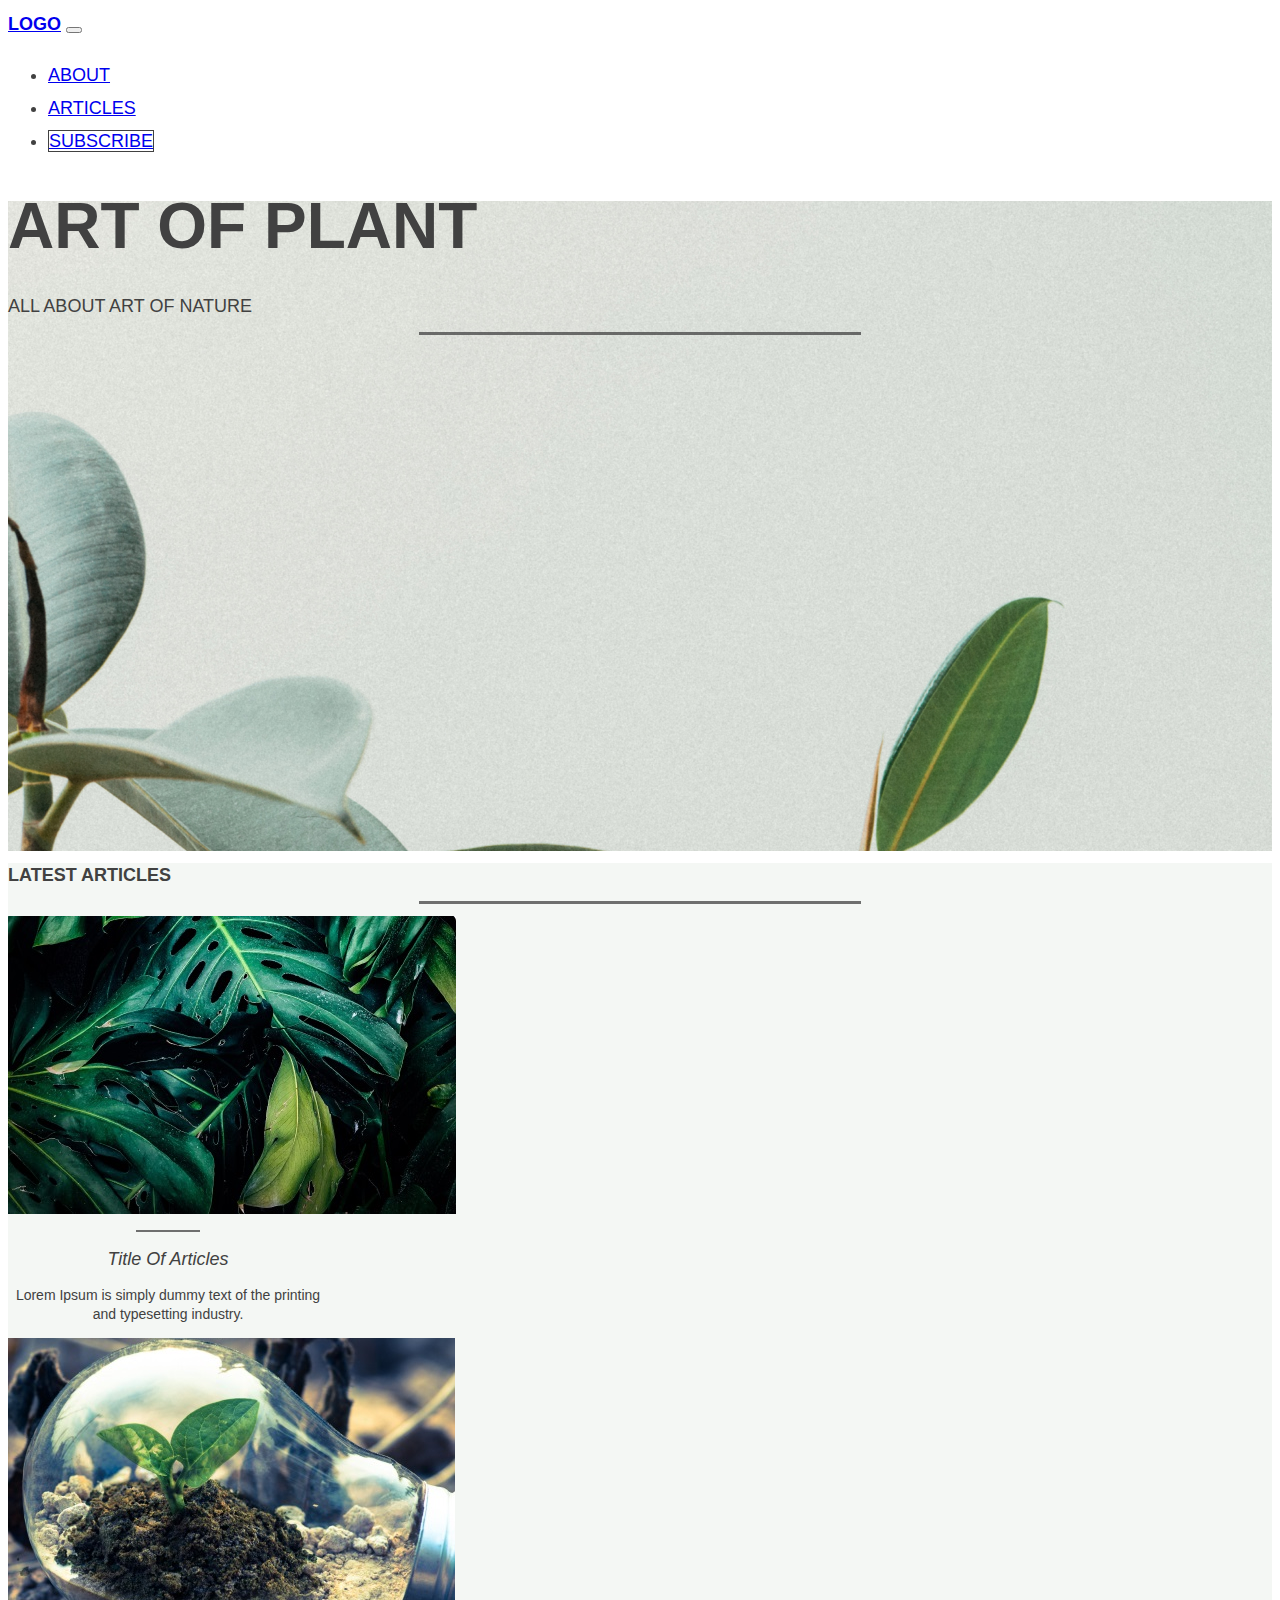
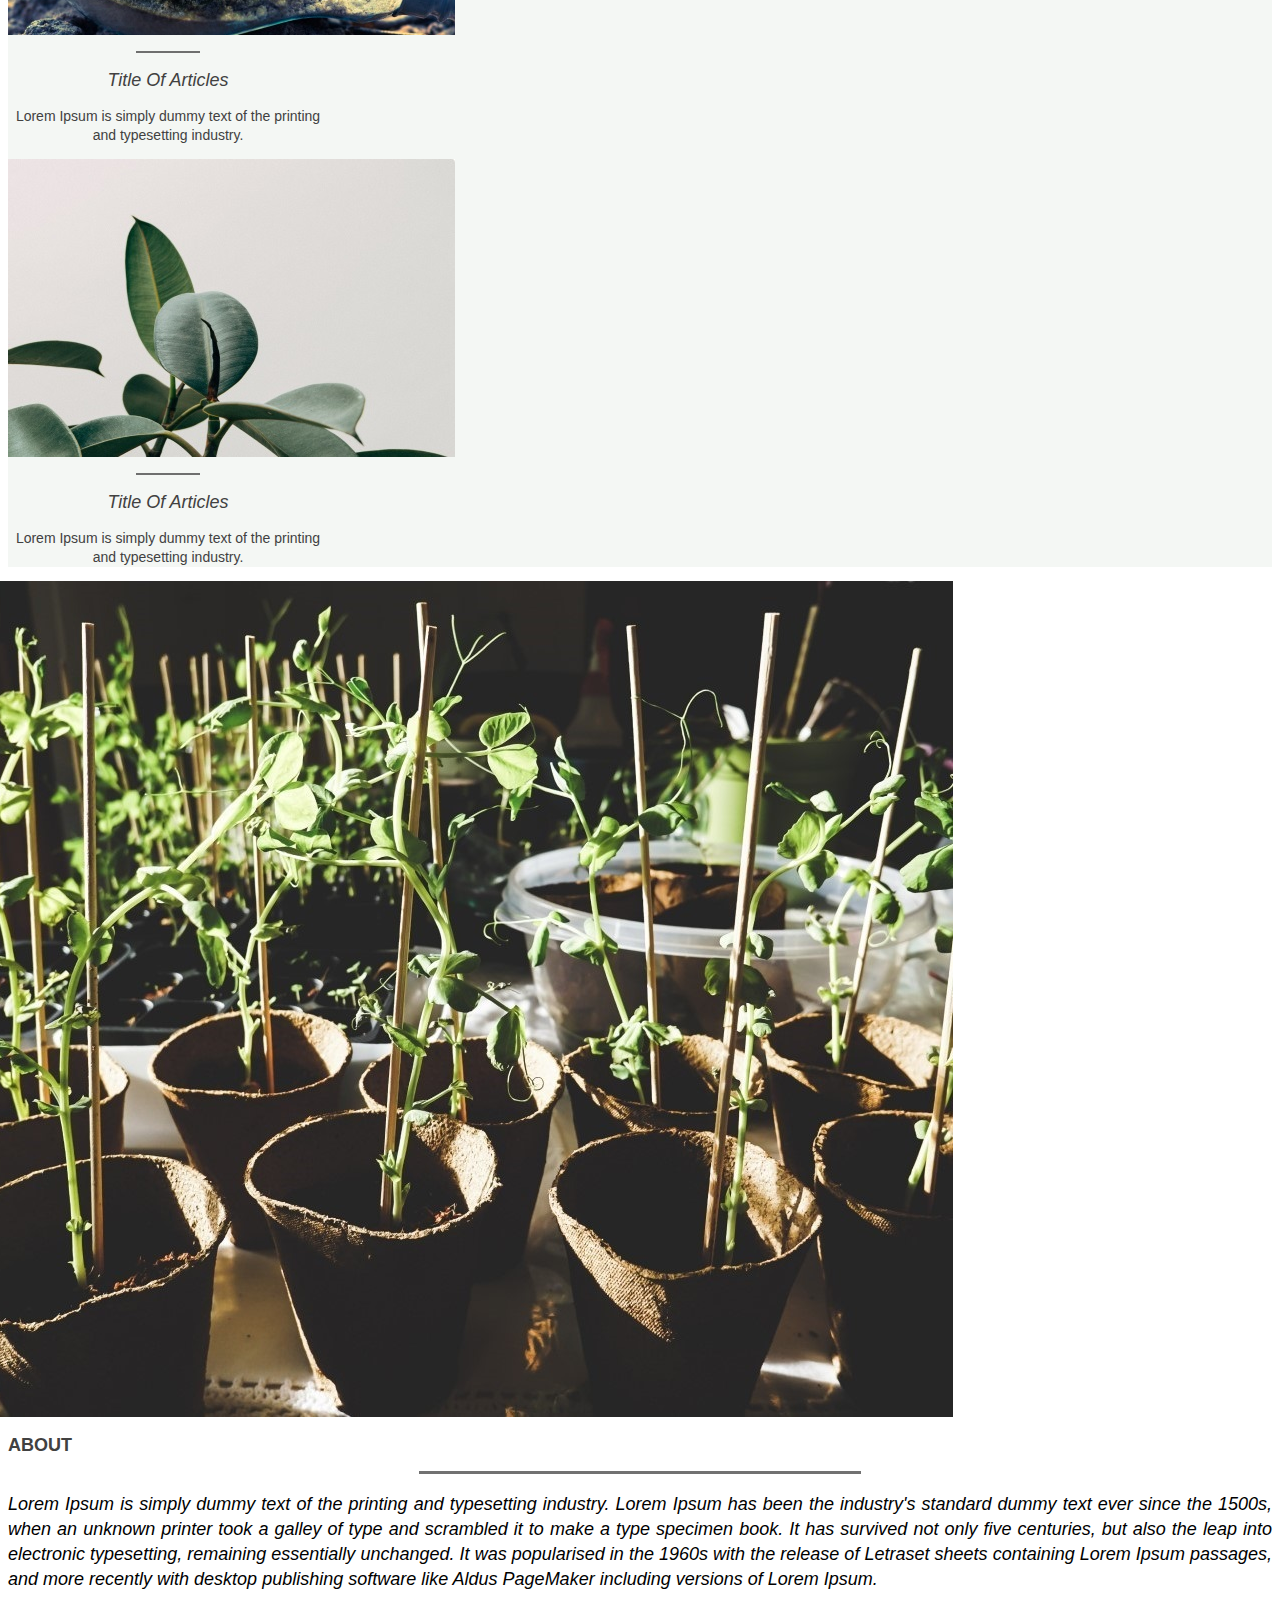
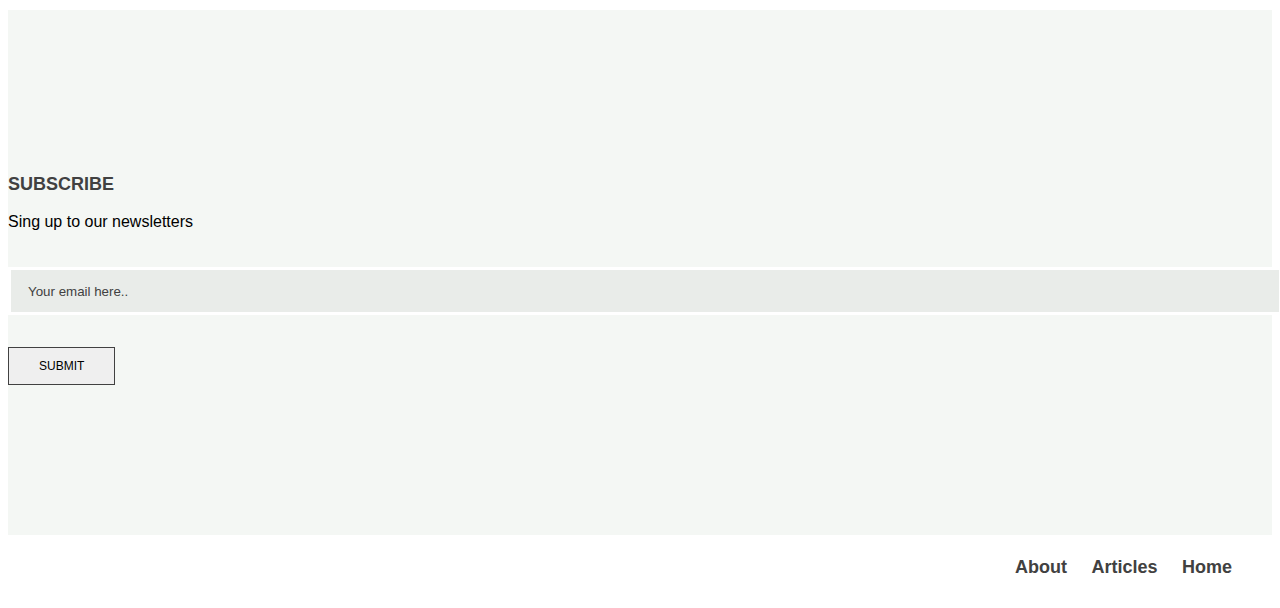
<file: 01 - Landing Page/index.html>
<!DOCTYPE html>
<html lang="en">
  <head>
    <!-- Required meta tags -->
    <meta charset="utf-8" />
    <meta name="viewport" content="width=device-width, initial-scale=1" />

    <!-- Bootstrap CSS -->
    <link
      href="https://cdn.jsdelivr.net/npm/bootstrap@5.1.3/dist/css/bootstrap.min.css"
      rel="stylesheet"
      integrity="sha384-1BmE4kWBq78iYhFldvKuhfTAU6auU8tT94WrHftjDbrCEXSU1oBoqyl2QvZ6jIW3"
      crossorigin="anonymous"
    />

    <!-- My CSS -->
    <link rel="stylesheet" href="assets/css/style.css" />

    <title>Tugas Pertama - BS5</title>
  </head>

  <body>
    <!-- Navbar  -->
    <nav class="navbar fixed-top navbar-expand-lg navbar-light p-3">
      <div class="container">
        <a class="navbar-brand" href="#home">LOGO</a>
        <button
          class="navbar-toggler"
          type="button"
          data-bs-toggle="collapse"
          data-bs-target="#navbarNav"
          aria-controls="navbarNav"
          aria-expanded="false"
          aria-label="Toggle navigation"
        >
          <span class="navbar-toggler-icon"></span>
        </button>

        <div class="collapse navbar-collapse" id="navbarNav">
          <div class="mx-auto"></div>
          <ul class="navbar-nav">
            <li class="nav-item">
              <a class="nav-link" href="#about">ABOUT</a>
            </li>
            <li class="nav-item px-lg-5 px-sm-0">
              <a class="nav-link" href="#articles">ARTICLES</a>
            </li>
            <li class="nav-item">
              <a
                class="nav-link border-button px-4 d-inline-block"
                href="#subscribe"
                >SUBSCRIBE</a
              >
            </li>
          </ul>
        </div>
      </div>
    </nav>
    <!-- End Navbar -->

    <!-- Banner -->
    <section
      id="home"
      class="banner-image w-100 vh-100 d-flex justify-content-center align-items-center"
    >
      <div class="content text-center mycolor-brown">
        <h1>ART OF PLANT</h1>
        <p class="underline d-inline-block pt-4">ALL ABOUT ART OF NATURE</p>
      </div>
    </section>
    <!-- End Banner -->

    <!-- Articles -->
    <section id="articles" class="container-fluid text-center py-5 mybg-grey">
      <h1 class="h1-content underline d-inline-block">LATEST ARTICLES</h1>
      <div class="cards row my-4 justify-content-center">
        <div class="col-lg-3 col-sm-12 d-flex justify-content-center">
          <div class="card shadow rounded" style="width: 20rem">
            <img
              src="assets/img/article-1.jpg"
              class="card-img-top"
              alt="..."
            />
            <div class="card-body mt-4 mb-5 mx-4">
              <h1 class="card-title top-line">Title Of Articles</h1>
              <p class="card-text text-start">
                Lorem Ipsum is simply dummy text of the printing and typesetting
                industry.
              </p>
            </div>
          </div>
        </div>
        <div
          class="col-lg-3 col-sm-12 my-lg-0 my-sm-4 d-flex justify-content-center"
        >
          <div class="card shadow rounded" style="width: 20rem">
            <img
              src="assets/img/article-2.jpg"
              class="card-img-top"
              alt="..."
            />
            <div class="card-body mt-4 mb-5 mx-4">
              <h1 class="card-title top-line">Title Of Articles</h1>
              <p class="card-text text-start">
                Lorem Ipsum is simply dummy text of the printing and typesetting
                industry.
              </p>
            </div>
          </div>
        </div>
        <div class="col-lg-3 col-sm-12 d-flex justify-content-center">
          <div class="card shadow rounded" style="width: 20rem">
            <img
              src="assets/img/article-3.jpg"
              class="card-img-top"
              alt="..."
            />
            <div class="card-body mt-4 mb-5 mx-4">
              <h1 class="card-title top-line">Title Of Articles</h1>
              <p class="card-text text-start">
                Lorem Ipsum is simply dummy text of the printing and typesetting
                industry.
              </p>
            </div>
          </div>
        </div>
      </div>
    </section>
    <!-- End Articles -->

    <!-- About -->
    <section id="about" class="container-fluid">
      <div class="row">
        <img
          src="assets/img/about.jpg"
          alt=""
          class="col-lg-6 col-sm-10 offset-lg-0 offset-sm-1 my-lg-0 my-sm-5"
        />
        <div
          class="about-content col-lg-6 col-sm-12 m-auto text-center p-5 pt-2"
        >
          <h1 class="h1-content underline d-inline-block">ABOUT</h1>
          <p>
            Lorem Ipsum is simply dummy text of the printing and typesetting
            industry. Lorem Ipsum has been the industry's standard dummy text
            ever since the 1500s, when an unknown printer took a galley of type
            and scrambled it to make a type specimen book. It has survived not
            only five centuries, but also the leap into electronic typesetting,
            remaining essentially unchanged. It was popularised in the 1960s
            with the release of Letraset sheets containing Lorem Ipsum passages,
            and more recently with desktop publishing software like Aldus
            PageMaker including versions of Lorem Ipsum.
          </p>
        </div>
      </div>
    </section>
    <!-- End About -->

    <!-- Subscribe -->
    <section
      id="subscribe"
      class="m-auto mybg-grey text-center container-fluid row"
    >
      <div class="col-lg-4 col-sm-9 m-auto">
        <h1 class="h1-content">SUBSCRIBE</h1>
        <p class="">Sing up to our newsletters</p>
        <input type="text" class="myinput" placeholder="Your email here.." />
        <button class="border-button">SUBMIT</button>
      </div>
    </section>
    <!-- End Subscribe -->

    <!-- Footer -->
    <section id="footer">
      <ul>
        <li><a href="#about">About</a></li>
        <li><a href="#articles">Articles</a></li>
        <li><a href="#home">Home</a></li>
      </ul>
    </section>
    <!-- End Footer -->

    <!-- Optional JavaScript; choose one of the two! -->

    <!-- Option 1: Bootstrap Bundle with Popper -->
    <script
      src="https://cdn.jsdelivr.net/npm/bootstrap@5.1.3/dist/js/bootstrap.bundle.min.js"
      integrity="sha384-ka7Sk0Gln4gmtz2MlQnikT1wXgYsOg+OMhuP+IlRH9sENBO0LRn5q+8nbTov4+1p"
      crossorigin="anonymous"
    ></script>

    <!-- Option 2: Separate Popper and Bootstrap JS -->
    <!--
    <script src="https://cdn.jsdelivr.net/npm/@popperjs/core@2.10.2/dist/umd/popper.min.js" integrity="sha384-7+zCNj/IqJ95wo16oMtfsKbZ9ccEh31eOz1HGyDuCQ6wgnyJNSYdrPa03rtR1zdB" crossorigin="anonymous"></script>
    <script src="https://cdn.jsdelivr.net/npm/bootstrap@5.1.3/dist/js/bootstrap.min.js" integrity="sha384-QJHtvGhmr9XOIpI6YVutG+2QOK9T+ZnN4kzFN1RtK3zEFEIsxhlmWl5/YESvpZ13" crossorigin="anonymous"></script>
    -->

    <!-- My JS -->
    <script type="text/javascript">
      var nav = document.querySelector("nav");

      window.addEventListener("scroll", function () {
        if (window.pageYOffset > 100) {
          nav.classList.add("bg-dark", "shadow", "navbar-dark");
        } else {
          nav.classList.remove("bg-dark", "shadow", "navbar-dark");
        }
      });
    </script>
  </body>
</html>
</file>
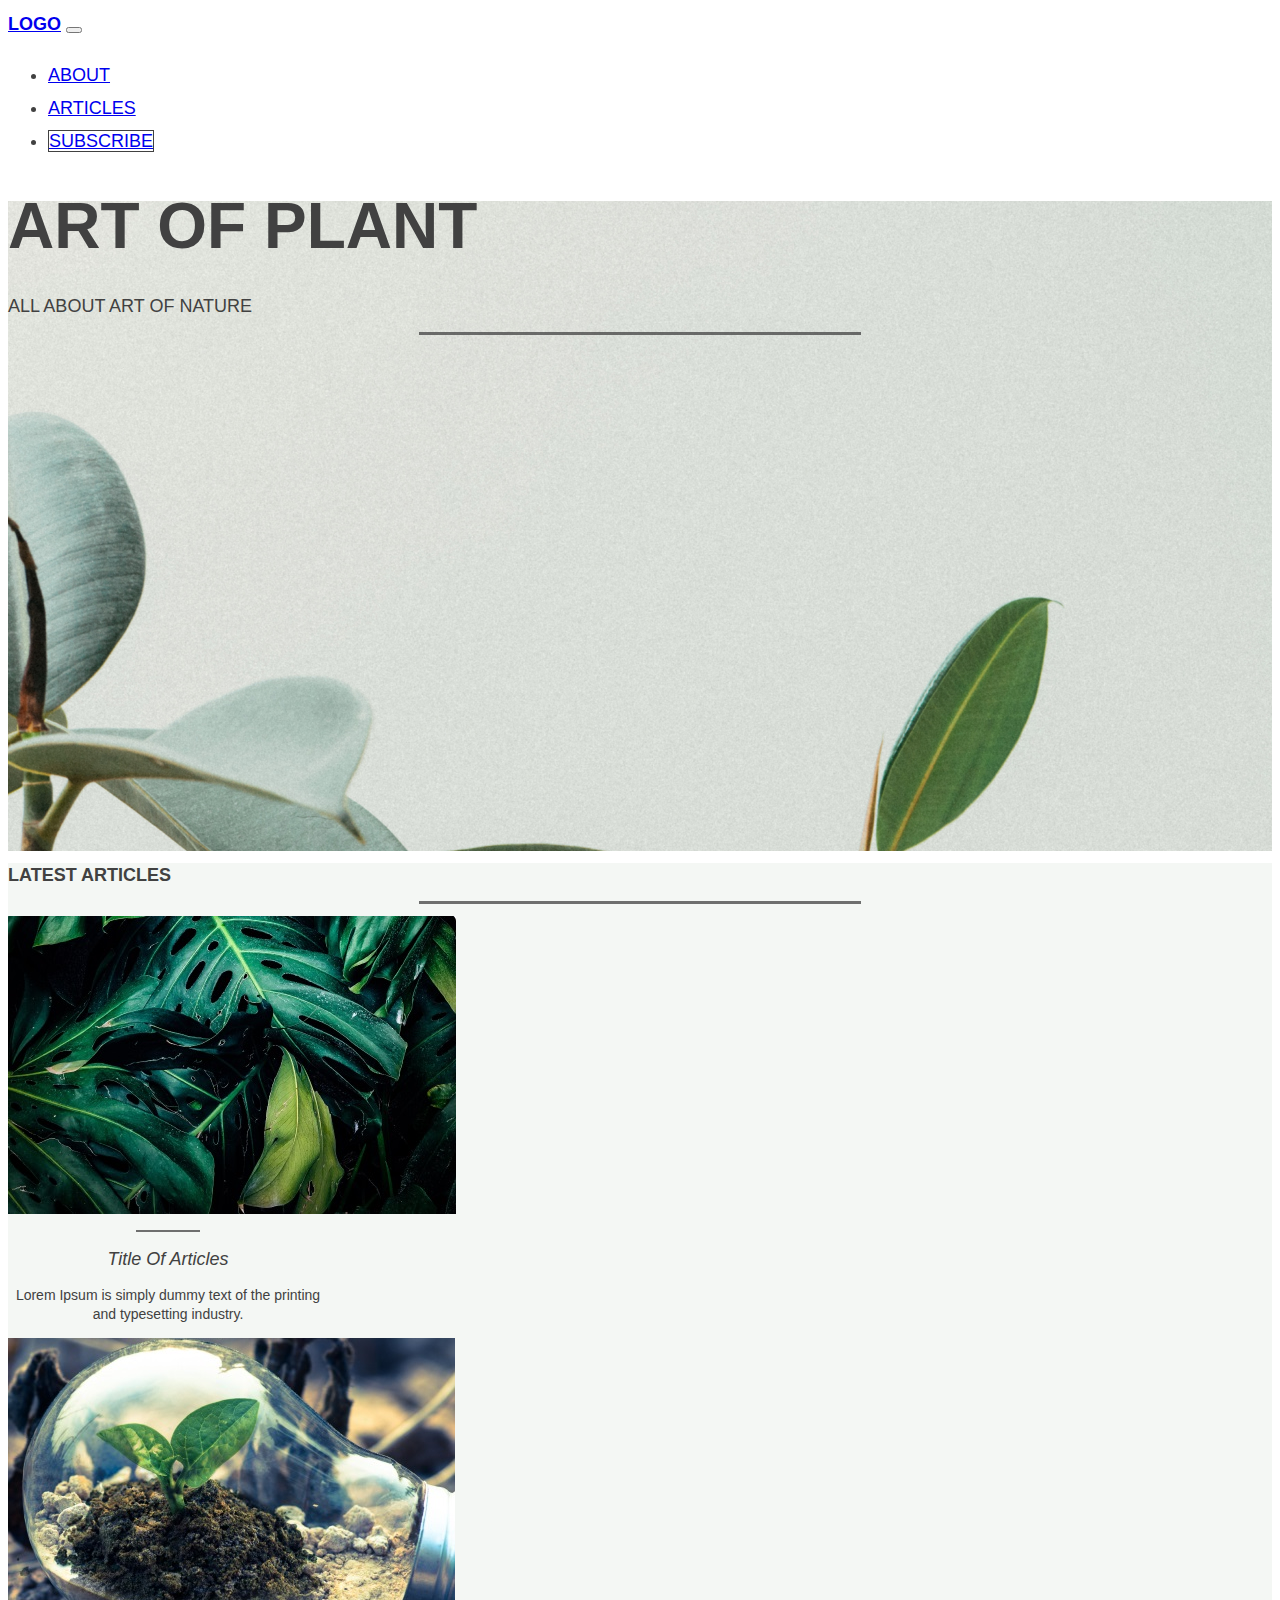
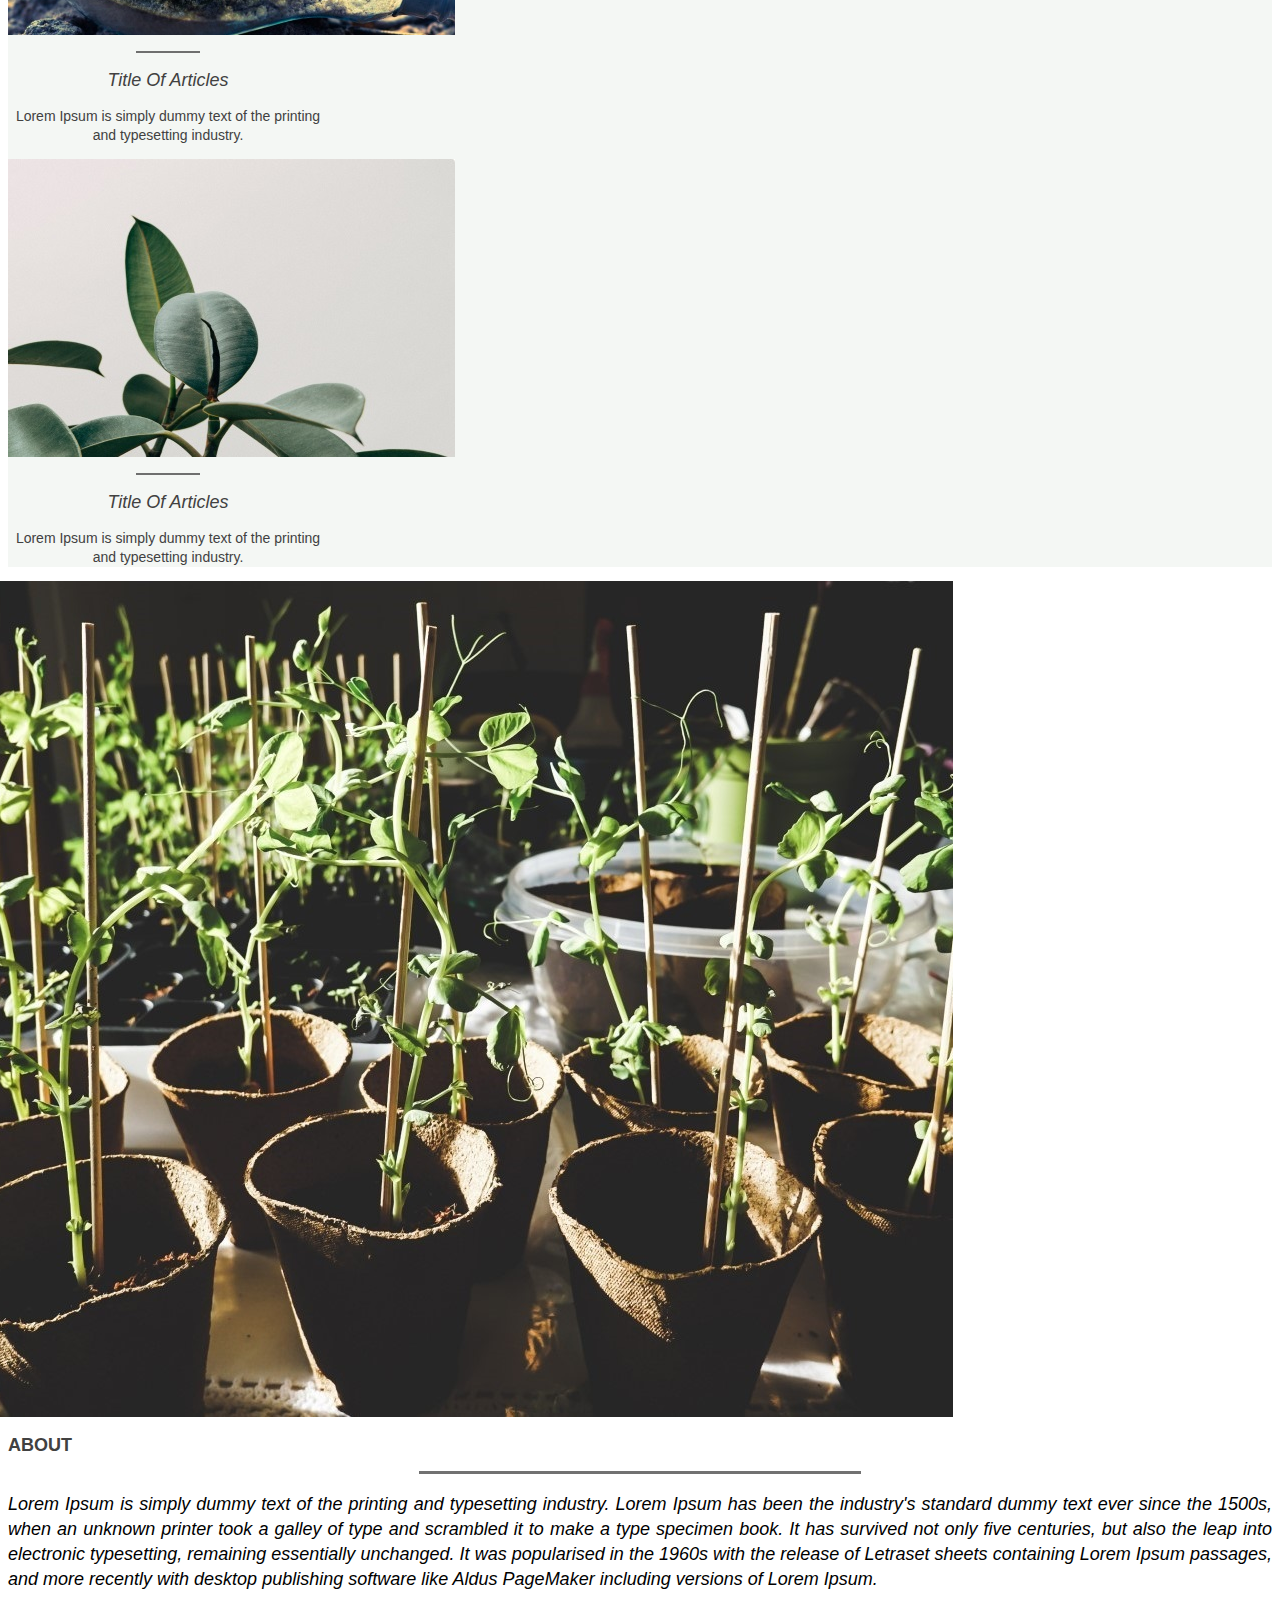
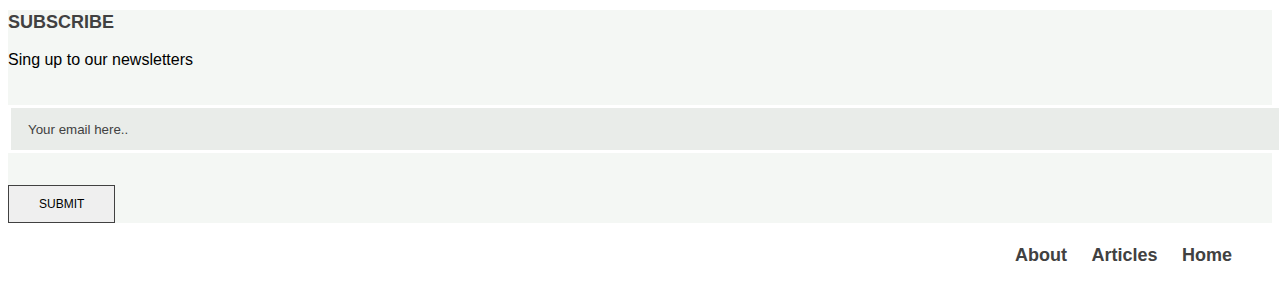
<file: 01/index.html>
<!DOCTYPE html>
<html lang="en">
  <head>
    <!-- Required meta tags -->
    <meta charset="utf-8" />
    <meta name="viewport" content="width=device-width, initial-scale=1" />

    <!-- Bootstrap CSS -->
    <link
      href="https://cdn.jsdelivr.net/npm/bootstrap@5.1.3/dist/css/bootstrap.min.css"
      rel="stylesheet"
      integrity="sha384-1BmE4kWBq78iYhFldvKuhfTAU6auU8tT94WrHftjDbrCEXSU1oBoqyl2QvZ6jIW3"
      crossorigin="anonymous"
    />

    <!-- My CSS -->
    <link rel="stylesheet" href="assets/css/style.css" />

    <title>Tugas Pertama - BS5</title>
  </head>

  <body>
    <!-- Navbar  -->
    <nav class="navbar fixed-top navbar-expand-lg navbar-light p-3">
      <div class="container">
        <a class="navbar-brand" href="#home">LOGO</a>
        <button
          class="navbar-toggler"
          type="button"
          data-bs-toggle="collapse"
          data-bs-target="#navbarNav"
          aria-controls="navbarNav"
          aria-expanded="false"
          aria-label="Toggle navigation"
        >
          <span class="navbar-toggler-icon"></span>
        </button>

        <div class="collapse navbar-collapse" id="navbarNav">
          <div class="mx-auto"></div>
          <ul class="navbar-nav">
            <li class="nav-item">
              <a class="nav-link" href="#about">ABOUT</a>
            </li>
            <li class="nav-item px-lg-5 px-sm-0">
              <a class="nav-link" href="#articles">ARTICLES</a>
            </li>
            <li class="nav-item">
              <a
                class="nav-link border-button px-4 d-inline-block"
                href="#subscribe"
                >SUBSCRIBE</a
              >
            </li>
          </ul>
        </div>
      </div>
    </nav>
    <!-- End Navbar -->

    <!-- Banner -->
    <section
      id="home"
      class="banner-image w-100 vh-100 d-flex justify-content-center align-items-center"
    >
      <div class="content text-center mycolor-brown">
        <h1>ART OF PLANT</h1>
        <p class="underline d-inline-block pt-4">ALL ABOUT ART OF NATURE</p>
      </div>
    </section>
    <!-- End Banner -->

    <!-- Articles -->
    <section id="articles" class="container-fluid text-center py-5 mybg-grey">
      <h1 class="h1-content underline d-inline-block">LATEST ARTICLES</h1>
      <div class="cards row my-4 justify-content-center">
        <div class="col-lg-3 col-sm-12 d-flex justify-content-center">
          <div class="card shadow rounded" style="width: 20rem">
            <img
              src="assets/img/article-1.jpg"
              class="card-img-top"
              alt="..."
            />
            <div class="card-body mt-4 mb-5 mx-4">
              <h1 class="card-title top-line">Title Of Articles</h1>
              <p class="card-text text-start">
                Lorem Ipsum is simply dummy text of the printing and typesetting
                industry.
              </p>
            </div>
          </div>
        </div>
        <div
          class="col-lg-3 col-sm-12 my-lg-0 my-sm-4 d-flex justify-content-center"
        >
          <div class="card shadow rounded" style="width: 20rem">
            <img
              src="assets/img/article-2.jpg"
              class="card-img-top"
              alt="..."
            />
            <div class="card-body mt-4 mb-5 mx-4">
              <h1 class="card-title top-line">Title Of Articles</h1>
              <p class="card-text text-start">
                Lorem Ipsum is simply dummy text of the printing and typesetting
                industry.
              </p>
            </div>
          </div>
        </div>
        <div class="col-lg-3 col-sm-12 d-flex justify-content-center">
          <div class="card shadow rounded" style="width: 20rem">
            <img
              src="assets/img/article-3.jpg"
              class="card-img-top"
              alt="..."
            />
            <div class="card-body mt-4 mb-5 mx-4">
              <h1 class="card-title top-line">Title Of Articles</h1>
              <p class="card-text text-start">
                Lorem Ipsum is simply dummy text of the printing and typesetting
                industry.
              </p>
            </div>
          </div>
        </div>
      </div>
    </section>
    <!-- End Articles -->

    <!-- About -->
    <section id="about" class="container-fluid">
      <div class="row">
        <img
          src="assets/img/about.jpg"
          alt=""
          class="col-lg-6 col-sm-10 offset-lg-0 offset-sm-1 my-lg-0 my-sm-5"
        />
        <div
          class="about-content col-lg-6 col-sm-12 m-auto text-center p-5 pt-2"
        >
          <h1 class="h1-content underline d-inline-block">ABOUT</h1>
          <p>
            Lorem Ipsum is simply dummy text of the printing and typesetting
            industry. Lorem Ipsum has been the industry's standard dummy text
            ever since the 1500s, when an unknown printer took a galley of type
            and scrambled it to make a type specimen book. It has survived not
            only five centuries, but also the leap into electronic typesetting,
            remaining essentially unchanged. It was popularised in the 1960s
            with the release of Letraset sheets containing Lorem Ipsum passages,
            and more recently with desktop publishing software like Aldus
            PageMaker including versions of Lorem Ipsum.
          </p>
        </div>
      </div>
    </section>
    <!-- End About -->

    <!-- Subscribe -->
    <section
      id="subscribe"
      class="m-auto mybg-grey text-center py-5 container-fluid row"
    >
      <div class="col-lg-4 col-sm-9 m-auto">
        <h1 class="h1-content">SUBSCRIBE</h1>
        <p class="">Sing up to our newsletters</p>
        <input type="text" class="myinput" placeholder="Your email here.." />
        <button class="border-button">SUBMIT</button>
      </div>
    </section>
    <!-- End Subscribe -->

    <!-- Footer -->
    <section id="footer">
      <ul>
        <li><a href="#about">About</a></li>
        <li><a href="#articles">Articles</a></li>
        <li><a href="#home">Home</a></li>
      </ul>
    </section>
    <!-- End Footer -->

    <!-- Optional JavaScript; choose one of the two! -->

    <!-- Option 1: Bootstrap Bundle with Popper -->
    <script
      src="https://cdn.jsdelivr.net/npm/bootstrap@5.1.3/dist/js/bootstrap.bundle.min.js"
      integrity="sha384-ka7Sk0Gln4gmtz2MlQnikT1wXgYsOg+OMhuP+IlRH9sENBO0LRn5q+8nbTov4+1p"
      crossorigin="anonymous"
    ></script>

    <!-- Option 2: Separate Popper and Bootstrap JS -->
    <!--
    <script src="https://cdn.jsdelivr.net/npm/@popperjs/core@2.10.2/dist/umd/popper.min.js" integrity="sha384-7+zCNj/IqJ95wo16oMtfsKbZ9ccEh31eOz1HGyDuCQ6wgnyJNSYdrPa03rtR1zdB" crossorigin="anonymous"></script>
    <script src="https://cdn.jsdelivr.net/npm/bootstrap@5.1.3/dist/js/bootstrap.min.js" integrity="sha384-QJHtvGhmr9XOIpI6YVutG+2QOK9T+ZnN4kzFN1RtK3zEFEIsxhlmWl5/YESvpZ13" crossorigin="anonymous"></script>
    -->

    <!-- My JS -->
    <script type="text/javascript">
      var nav = document.querySelector("nav");

      window.addEventListener("scroll", function () {
        if (window.pageYOffset > 100) {
          nav.classList.add("bg-dark", "shadow", "navbar-dark");
        } else {
          nav.classList.remove("bg-dark", "shadow", "navbar-dark");
        }
      });
    </script>
  </body>
</html>
</file>
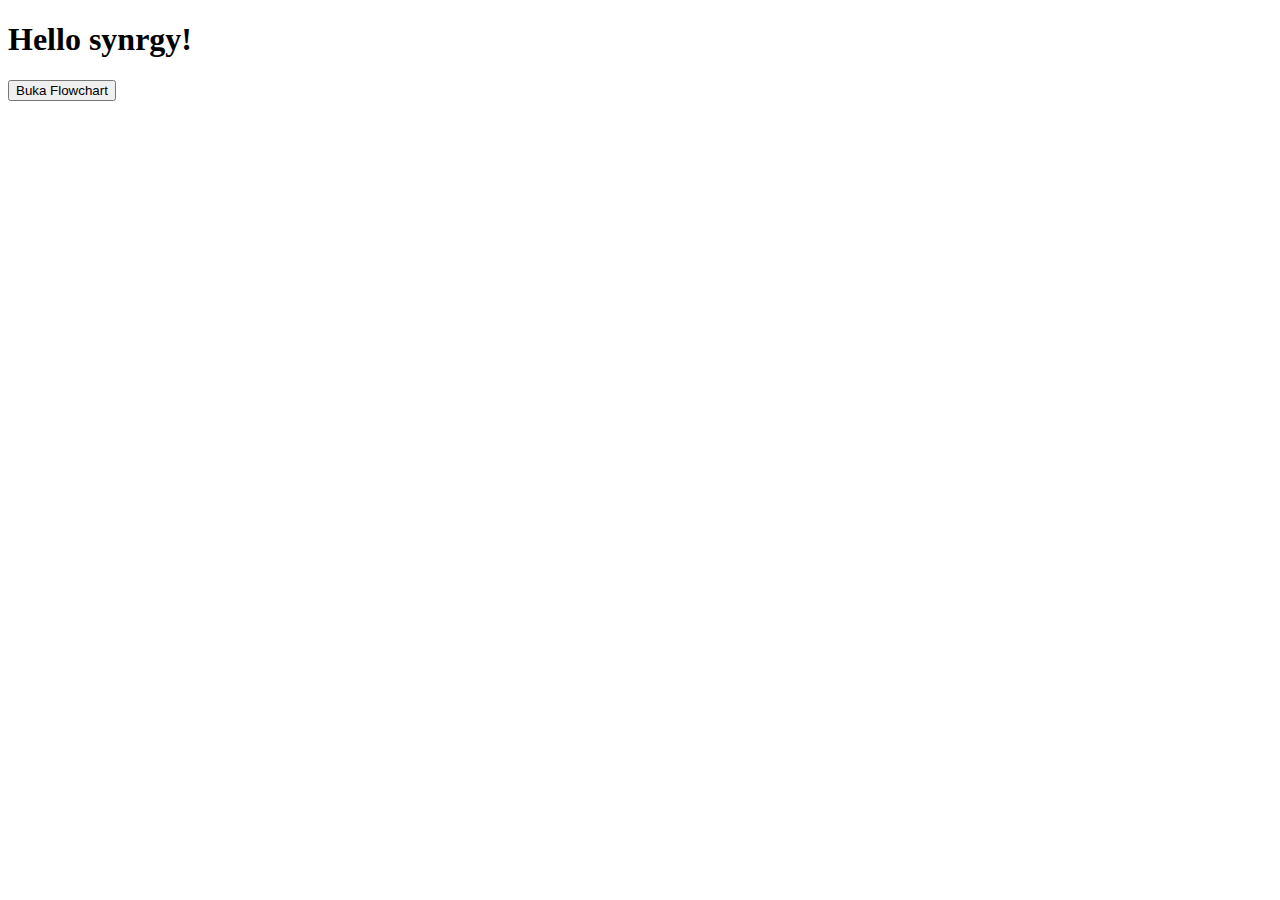
<file: 02 - Flowchart and Pseudocode/index.html>
<!DOCTYPE html>
<html lang="en">
  <head>
    <meta charset="UTF-8" />
    <meta http-equiv="X-UA-Compatible" content="IE=edge" />
    <meta name="viewport" content="width=device-width, initial-scale=1.0" />
    <title>Tugas Kedua - Game Suwit</title>
  </head>
  <body>
    <h1>Hello synrgy!</h1>
    <button onclick="openFlowchart()">Buka Flowchart</button>

    <script src="script.js"></script>
  </body>
</html>
</file>
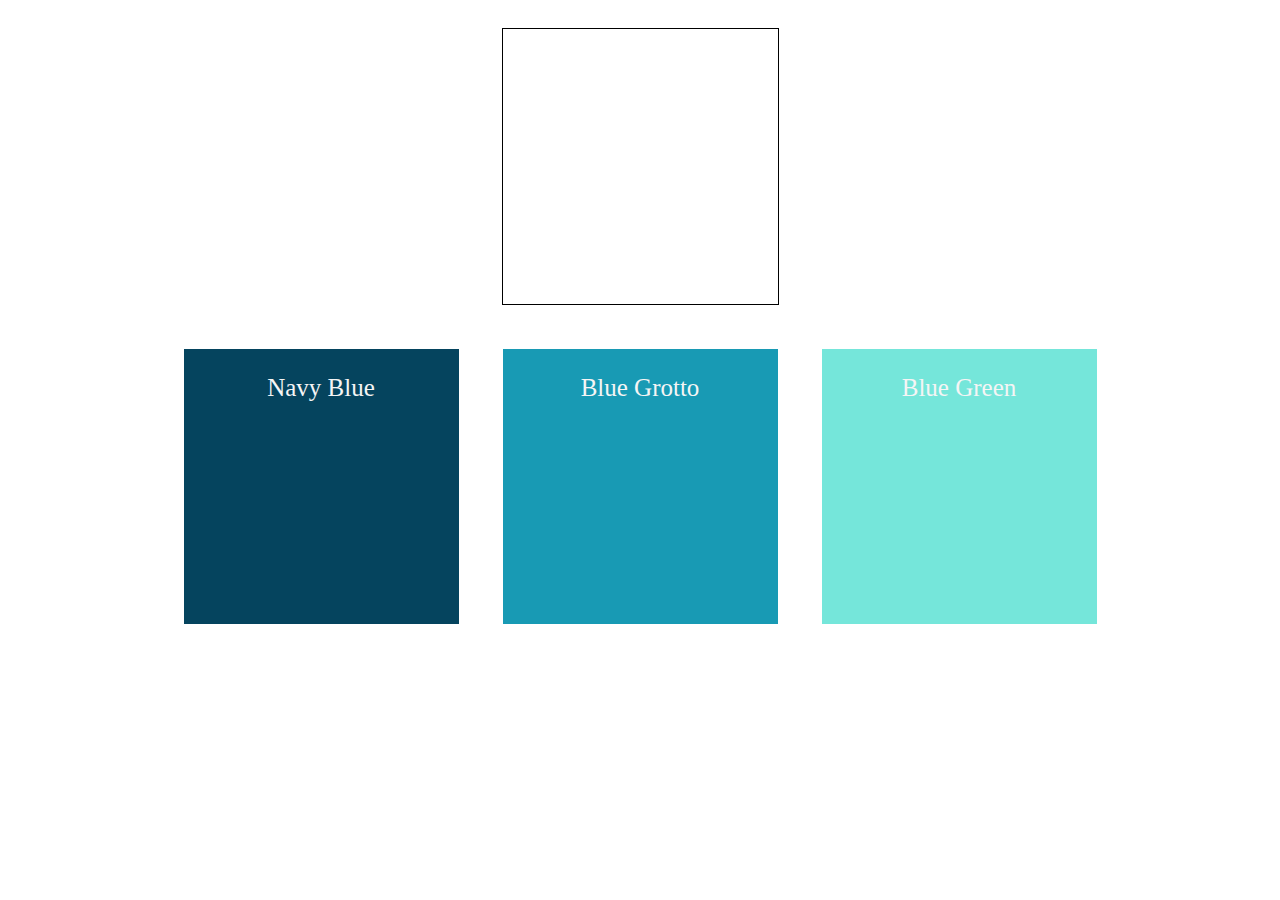
<file: 06 - Challenge/index.html>
<!DOCTYPE html>
<html lang="en">
  <head>
    <meta charset="UTF-8" />
    <meta http-equiv="X-UA-Compatible" content="IE=edge" />
    <meta name="viewport" content="width=device-width, initial-scale=1.0" />
    <title>06 - QUIZ</title>
    <style>
      * {
        text-align: center;
      }
      .box {
        width: 275px;
        height: 275px;
        margin: 20px;
        display: inline-block;
      }
      #section-1 .box {
        border: 1px solid black;
      }
      #section-2 p {
        text-align: center;
        color: whitesmoke;
        font-size: 25px;
      }
    </style>
  </head>
  <body>
    <section id="section-1">
      <div class="box"></div>
    </section>
    <section id="section-2">
      <div class="box"></div>
      <div class="box"></div>
      <div class="box"></div>
    </section>

    <script src="script.js"></script>
  </body>
</html>
</file>
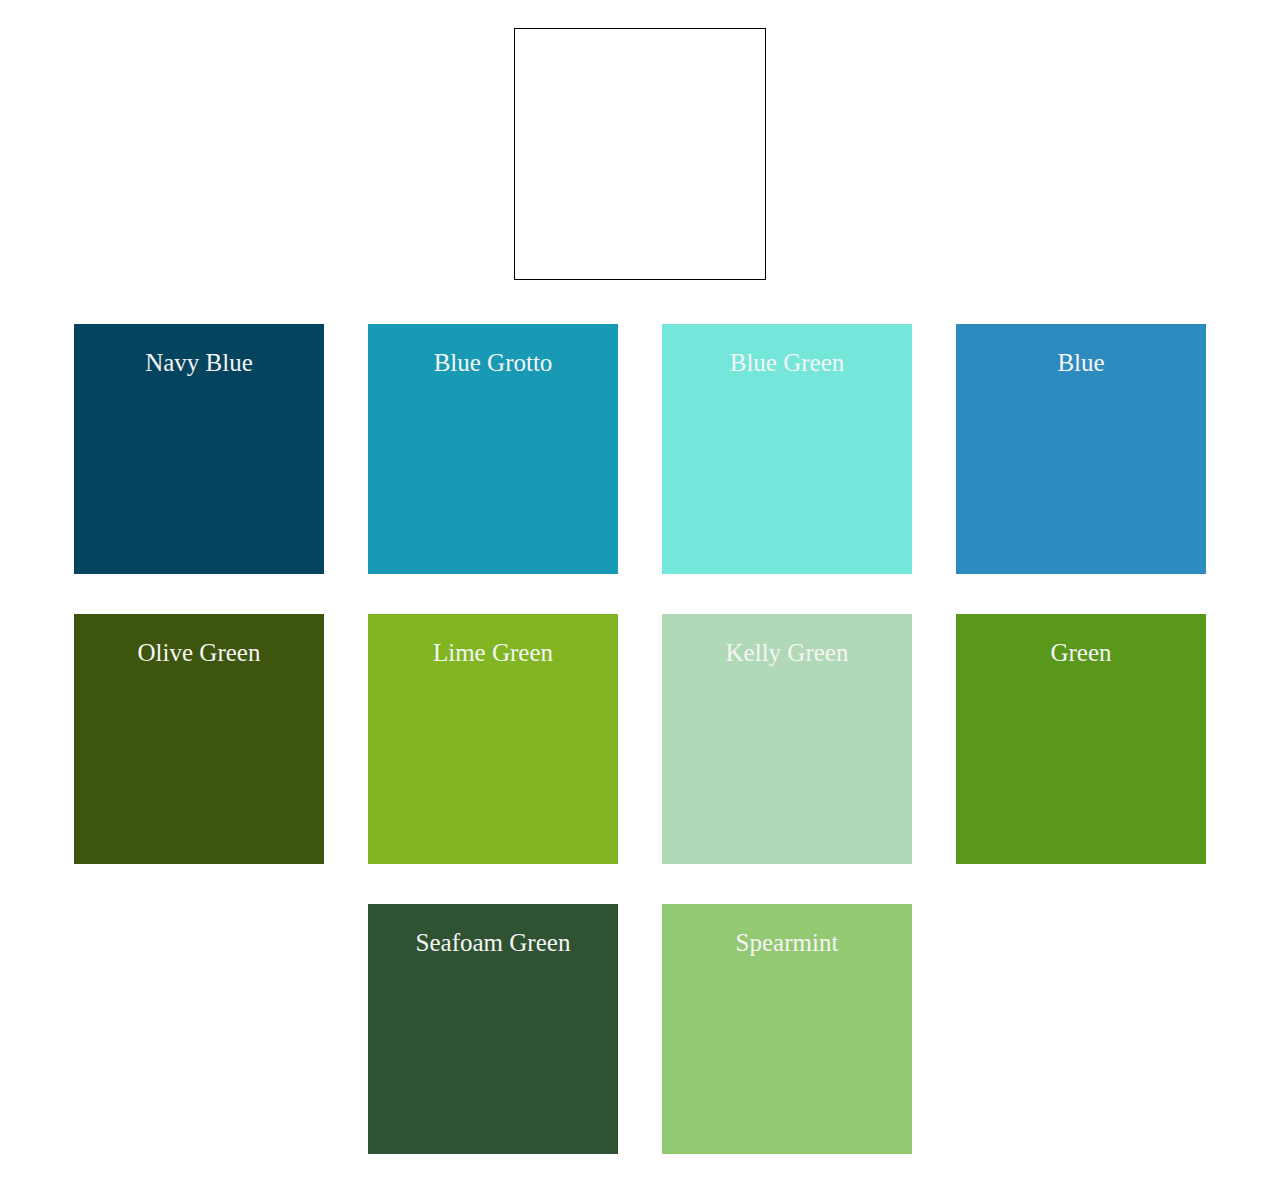
<file: 07 - Challenge/index.html>
<!DOCTYPE html>
<html lang="en">
  <head>
    <meta charset="UTF-8" />
    <meta http-equiv="X-UA-Compatible" content="IE=edge" />
    <meta name="viewport" content="width=device-width, initial-scale=1.0" />
    <title>07 - QUIZ (25 - 01 - 2022)</title>
    <style>
      * {
        text-align: center;
      }
      .box {
        width: 250px;
        height: 250px;
        margin: 20px;
        display: inline-block;
      }
      #section-1 .box {
        border: 1px solid black;
      }
      p {
        text-align: center;
        color: whitesmoke;
        font-size: 25px;
      }
    </style>
  </head>
  <body>
    <section id="section-1">
      <div class="box"></div>
    </section>
    <section id="section-2">
      <div class="box"></div>
      <div class="box"></div>
      <div class="box"></div>
      <div class="box"></div>
      <div class="box"></div>
      <div class="box"></div>
      <div class="box"></div>
      <div class="box"></div>
      <div class="box"></div>
      <div class="box"></div>
    </section>

    <script src="script.js"></script>
  </body>
</html>
</file>
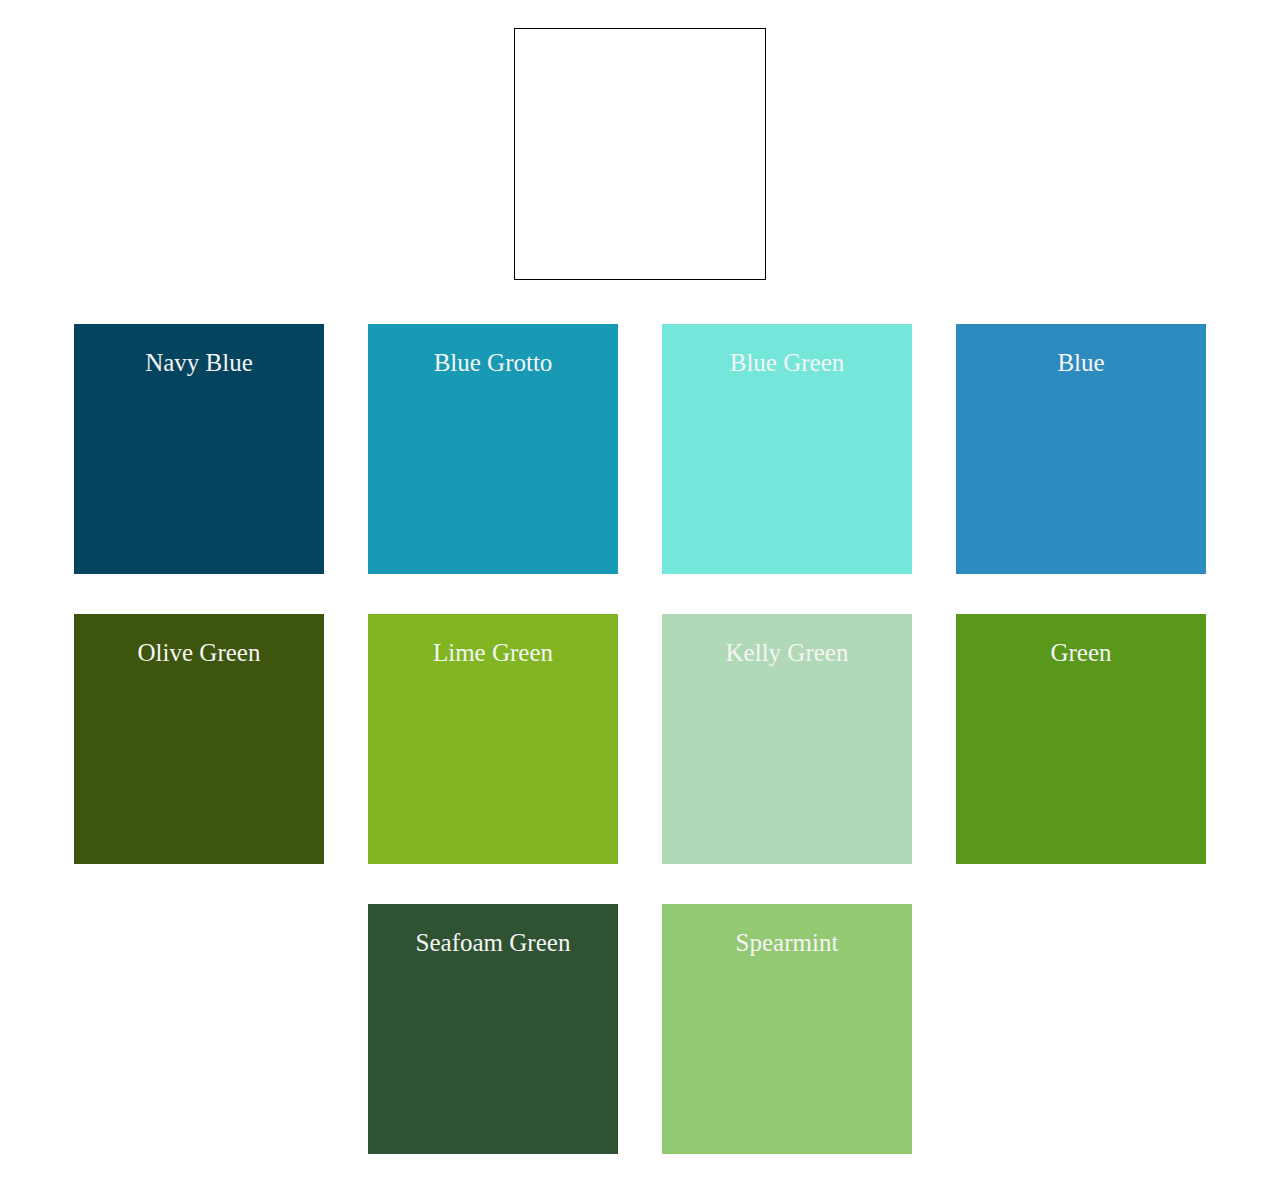
<file: 08 - Challenge/index.html>
<!DOCTYPE html>
<html lang="en">
  <head>
    <meta charset="UTF-8" />
    <meta http-equiv="X-UA-Compatible" content="IE=edge" />
    <meta name="viewport" content="width=device-width, initial-scale=1.0" />
    <title>08 - QUIZ (25 - 01 - 2022)</title>
    <style>
      * {
        text-align: center;
      }
      .box {
        width: 250px;
        height: 250px;
        margin: 20px;
        display: inline-block;
      }
      #section-1 .box {
        border: 1px solid black;
      }
      p {
        text-align: center;
        color: whitesmoke;
        font-size: 25px;
      }
    </style>
  </head>
  <body>
    <section id="section-1">
      <div class="box"></div>
    </section>
    <section id="section-2">
      <div class="box"></div>
      <div class="box"></div>
      <div class="box"></div>
      <div class="box"></div>
      <div class="box"></div>
      <div class="box"></div>
      <div class="box"></div>
      <div class="box"></div>
      <div class="box"></div>
      <div class="box"></div>
    </section>

    <script src="assets/plugin/jquery/jquery-3.6.0.min.js"></script>
    <script src="assets/js/script.js"></script>
  </body>
</html>
</file>
<file: 01 - Landing Page/assets/css/style.css>
/* My Utils */
.underline::after {
  content: "";
  display: block;
  border-bottom: 3px solid rgba(65, 65, 65, 0.75);
  width: 35%;
  margin: auto;
  padding-bottom: 13px;
}

.top-line::before {
  content: "";
  display: block;
  border-top: 2px solid rgba(65, 65, 65, 0.75);
  width: 20%;
  margin: auto;
  padding-bottom: 15px;
}

.h1-content {
  font-style: normal;
  font-weight: 600;
  font-size: 18px;
  line-height: 25px;
  color: #414141;
}

.border-button {
  border: solid 1px #414141;
}

.mybg-grey {
  background-color: #f4f7f4;
}

.mycolor-brown {
  color: #414141 !important;
}

.myinput {
  border: 3px solid #ffffff;
  background-color: #e9ece9;
  width: 100%;
  height: 40px;
  margin: 20px 0 32px 0;
}

.myinput::placeholder {
  color: #414141;
  padding-left: 15px;
}

body,
html {
  font-family: "Open Sans", sans-serif;
}

/* Banner */
.banner-image {
  background-image: url("../img/hero-image.jpg");
  background-size: cover;
  height: 650px;
}

.banner-image .content h1 {
  font-style: normal;
  font-weight: bold;
  font-size: 64px;
  line-height: 50px;
}

.banner-image .content p {
  font-style: normal;
  font-weight: normal;
  font-size: 18px;
  line-height: 25px;
}

/* Navbar */
.navbar {
  color: #414141;
  font-size: 18px;
  font-style: normal;
  font-weight: normal;
  line-height: 33px;
}

.navbar .navbar-brand {
  font-weight: bold;
}

/* card */
.card-title {
  font-style: italic;
  font-weight: normal;
  font-size: 18px;
  line-height: 25px;
  text-align: center;
  color: #414141;
}

.card-text {
  font-style: normal;
  font-weight: 300;
  font-size: 14px;
  line-height: 19px;
  text-align: center;
  color: #414141;
}

/* about */
#about p {
  font-style: italic;
  font-weight: normal;
  font-size: 18px;
  line-height: 25px;
  text-align: justify;
  color: #000000;
}

/* Subscribe */
#subscribe {
  padding-top: 150px;
  padding-bottom: 150px;
}

#subscribe button {
  padding: 10px 30px;
  font-style: normal;
  font-weight: normal;
  font-size: 12px;
  line-height: 16px;
}

/* footer */
#footer ul {
  list-style-type: none;
  text-align: right;
  margin: 0 30px;
}

#footer li {
  display: inline-block;
  margin: 20px 10px;
}

#footer li a {
  text-align: center;
  text-decoration: none;
  color: #414141;
  font-style: normal;
  font-weight: 600;
  font-size: 18px;
  line-height: 25px;
}

/* Dekstop Version */
@media (min-width: 992px) {
  #about img {
    margin-left: -15px;
  }
}
</file>
<file: 01/assets/css/style.css>
/* My Utils */
.underline::after {
  content: "";
  display: block;
  border-bottom: 3px solid rgba(65, 65, 65, 0.75);
  width: 35%;
  margin: auto;
  padding-bottom: 13px;
}

.top-line::before {
  content: "";
  display: block;
  border-top: 2px solid rgba(65, 65, 65, 0.75);
  width: 20%;
  margin: auto;
  padding-bottom: 15px;
}

.h1-content {
  font-style: normal;
  font-weight: 600;
  font-size: 18px;
  line-height: 25px;
  color: #414141;
}

.border-button {
  border: solid 1px #414141;
}

.mybg-grey {
  background-color: #f4f7f4;
}

.mycolor-brown {
  color: #414141 !important;
}

.myinput {
  border: 3px solid #ffffff;
  background-color: #e9ece9;
  width: 100%;
  height: 40px;
  margin: 20px 0 32px 0;
}

.myinput::placeholder {
  color: #414141;
  padding-left: 15px;
}

body,
html {
  font-family: "Open Sans", sans-serif;
}

/* Banner */
.banner-image {
  background-image: url("../img/hero-image.jpg");
  background-size: cover;
  height: 650px;
}

.banner-image .content h1 {
  font-style: normal;
  font-weight: bold;
  font-size: 64px;
  line-height: 50px;
}

.banner-image .content p {
  font-style: normal;
  font-weight: normal;
  font-size: 18px;
  line-height: 25px;
}

/* Navbar */
.navbar {
  color: #414141;
  font-size: 18px;
  font-style: normal;
  font-weight: normal;
  line-height: 33px;
}

.navbar .navbar-brand {
  font-weight: bold;
}

/* card */
.card-title {
  font-style: italic;
  font-weight: normal;
  font-size: 18px;
  line-height: 25px;
  text-align: center;
  color: #414141;
}

.card-text {
  font-style: normal;
  font-weight: 300;
  font-size: 14px;
  line-height: 19px;
  text-align: center;
  color: #414141;
}

/* about */
#about p {
  font-style: italic;
  font-weight: normal;
  font-size: 18px;
  line-height: 25px;
  text-align: justify;
  color: #000000;
}

/* Subscribe */
#subscribe button {
  padding: 10px 30px;
  font-style: normal;
  font-weight: normal;
  font-size: 12px;
  line-height: 16px;
}

/* footer */
#footer ul {
  list-style-type: none;
  text-align: right;
  margin: 0 30px;
}

#footer li {
  display: inline-block;
  margin: 20px 10px;
}

#footer li a {
  text-align: center;
  text-decoration: none;
  color: #414141;
  font-style: normal;
  font-weight: 600;
  font-size: 18px;
  line-height: 25px;
}

/* Dekstop Version */
@media (min-width: 992px) {
  #about img {
    margin-left: -15px;
  }
}
</file>
